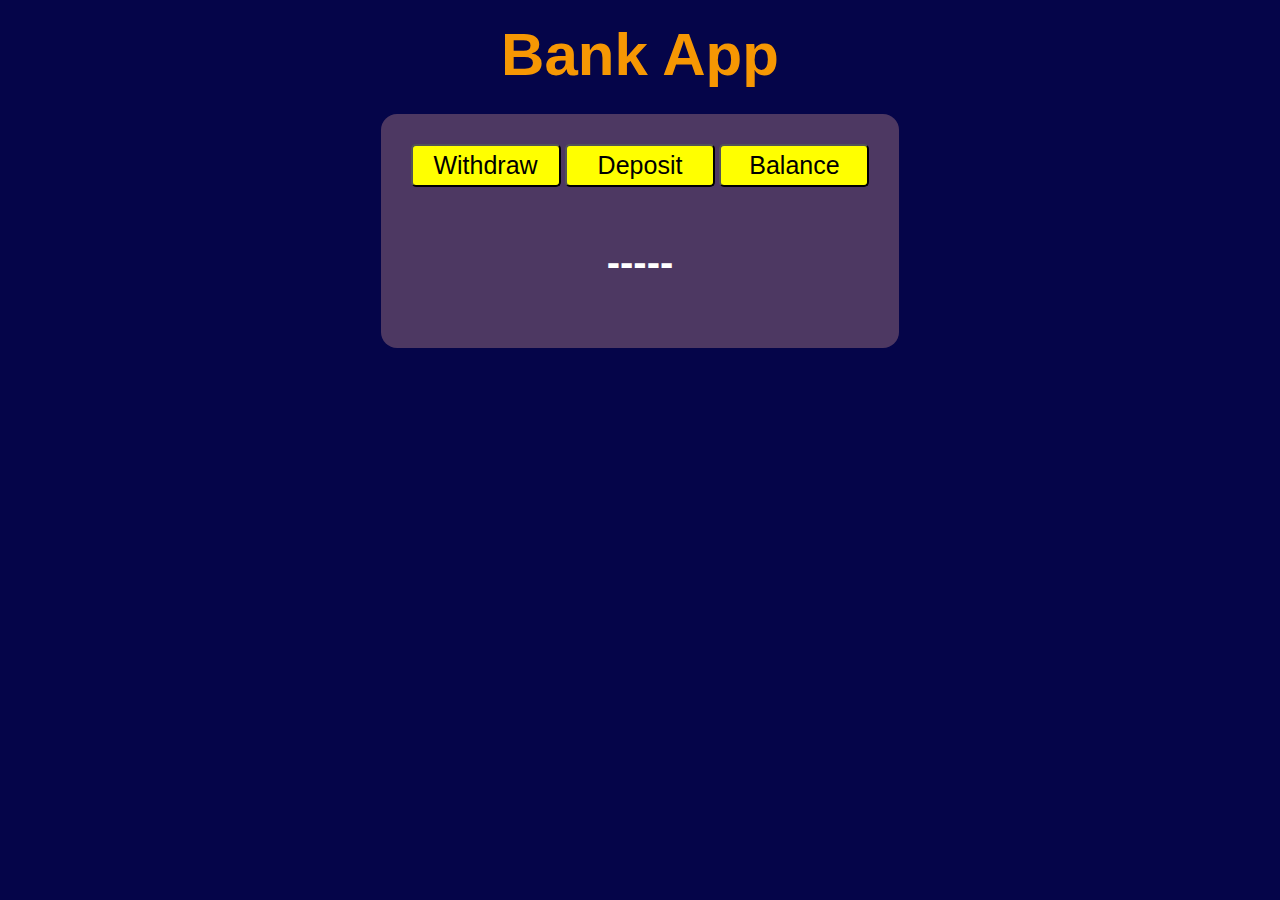
<file: Bank_App/index.html>
<!DOCTYPE html>
<html lang="en">
<head>
    <meta charset="UTF-8">
    <title>Title</title>
    <link href="https://cdn.jsdelivr.net/npm/bootstrap@5.0.2/dist/css/bootstrap.min.css" rel="stylesheet"
          integrity="sha384-EVSTQN3/azprG1Anm3QDgpJLIm9Nao0Yz1ztcQTwFspd3yD65VohhpuuCOmLASjC" crossorigin="anonymous">
    <link href="style.css" rel="stylesheet" type="text/css">

</head>
<body>
<div class="main-container">
    <h1>Bank App</h1>
    <div class="wrapper">

        <div class="search-container">
            <button type="button"   value="withdraw" class="btn-warning" onclick="">Withdraw</button>
            <button type="button"  value="deposit" class="btn-warning" onclick="">Deposit</button>
            <button type="button"  value="balance" class="btn-warning" onclick="">Balance</button>

            <label id="inputLabel"></label>
            <input id="inputAmount" class="form-control" type="number" style="display:none">
            <button type="button"  id="EnterButton" class="btn btn-dark" onclick="searchCity()" style="display:none">Enter</button>
        </div>
        <div class="result-container">

            <div class="card-header">
                <h2 id="cityName">-----</h2>
            </div>


        </div>


    </div>

</div>

<script src="script.js"></script>
</body>
</html>
</file>
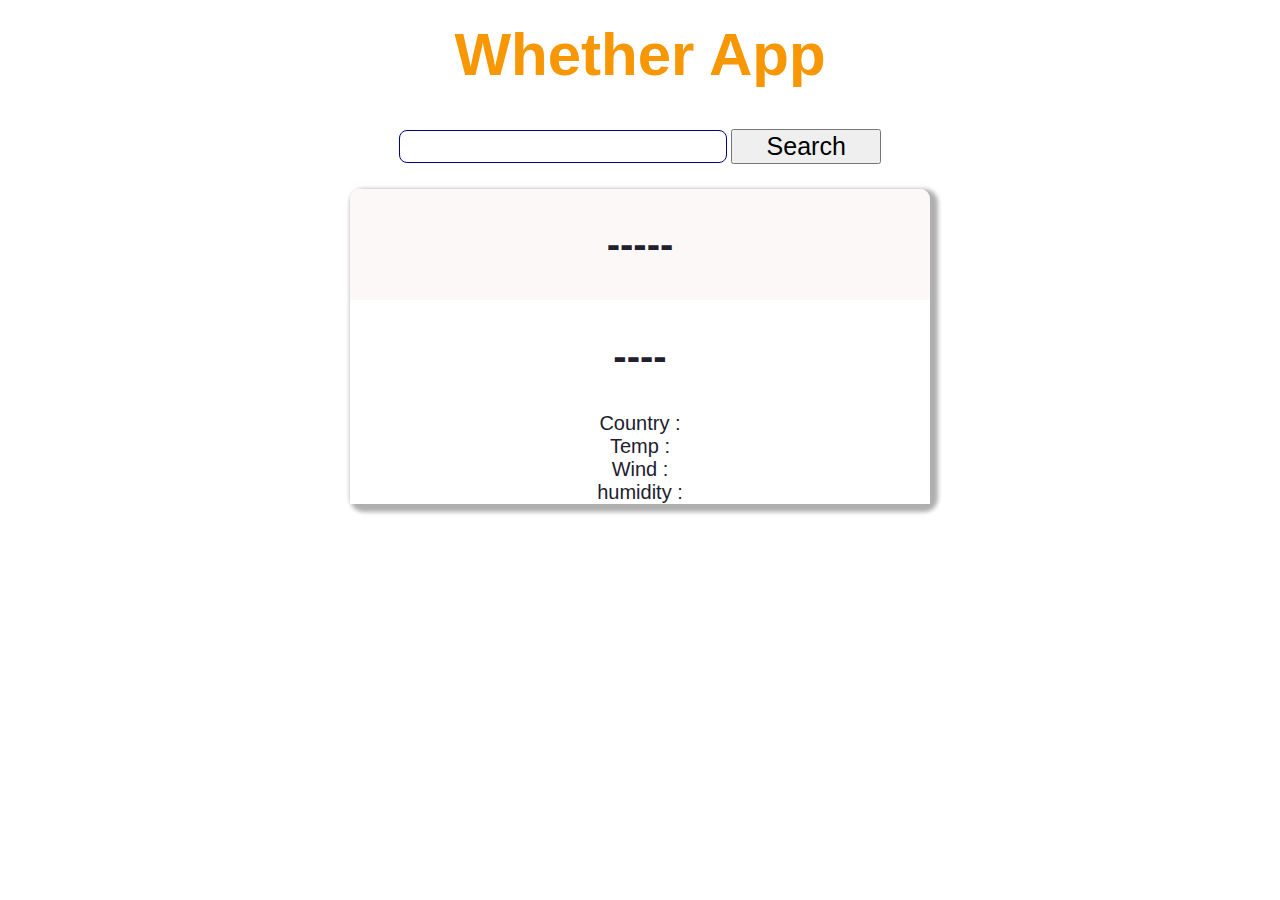
<file: classes/index.html>
<!DOCTYPE html>
<html lang="en">
<head>
    <meta charset="UTF-8">
    <title>Title</title>
    <link href="https://cdn.jsdelivr.net/npm/bootstrap@5.0.2/dist/css/bootstrap.min.css" rel="stylesheet"
          integrity="sha384-EVSTQN3/azprG1Anm3QDgpJLIm9Nao0Yz1ztcQTwFspd3yD65VohhpuuCOmLASjC" crossorigin="anonymous">
    <link href="style.css" rel="stylesheet" type="text/css">

</head>
<body>
<div class="main-container">
    <h1>Whether App</h1>
    <div class="wrapper">

        <div class="search-container">
            <input id="whetherInput" class="form-control">
            <button type="button"  id="Button" class="btn btn-dark" onclick="searchCity()">Search</button>
        </div>
        <div class="result-container">

            <div class="card-header">
                <h2 id="cityName">-----</h2>
            </div>
            <div class="card-body">
                <h2 id="cloud">----</h2>

                <p >Country : <span id="country"></span></p>
                <p >Temp : <span id="temp"></span></p>
                <p >Wind : <span id="wind"></span></p>
                <p >humidity : <span id="humidity"></span></p>

<!--                <p>Max Temp : 106.2</p>-->
<!--                <p>Min Temp : 106.2</p>-->
            </div>

        </div>


    </div>

</div>

<script src="script.js"></script>
</body>
</html>
</file>
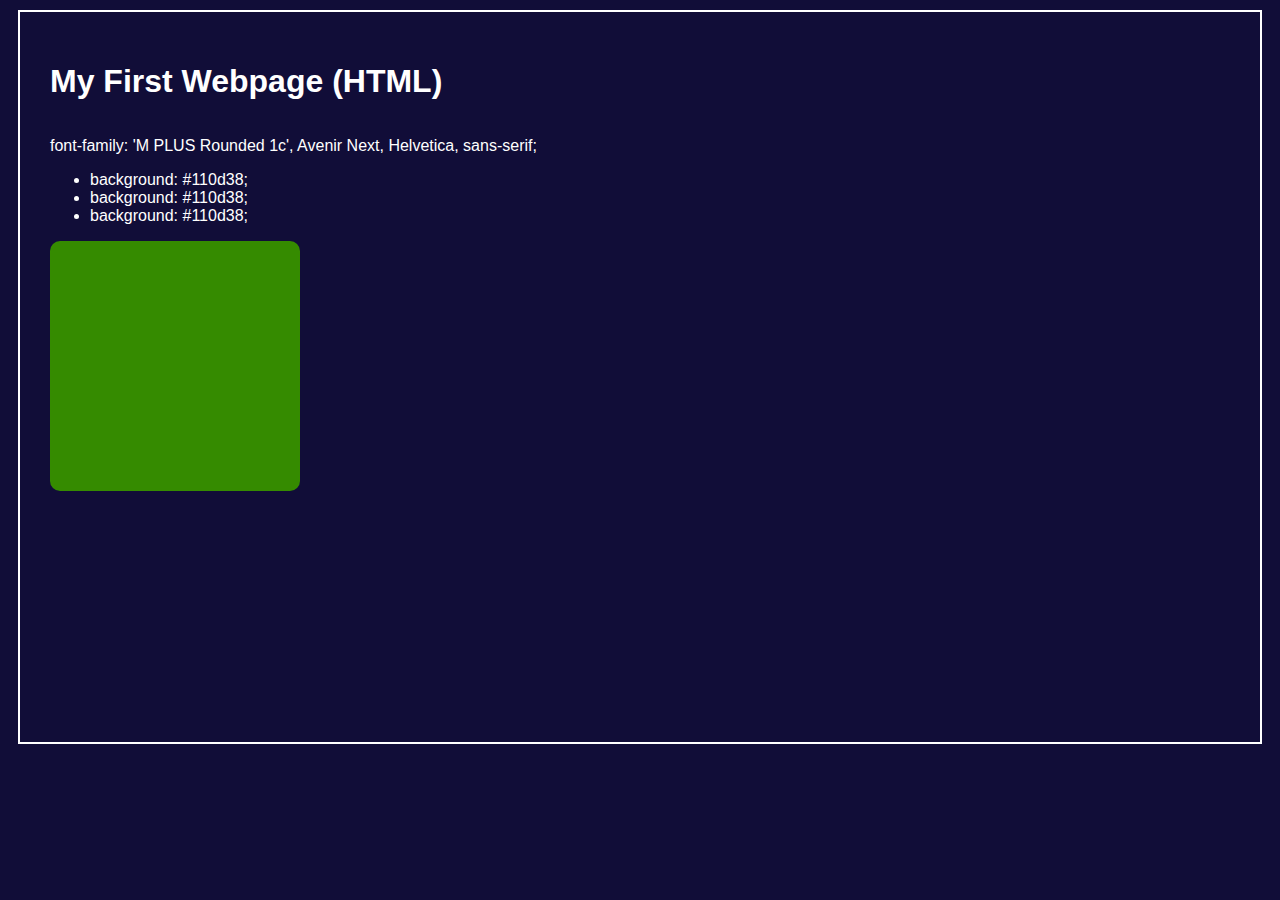
<file: CSS/index.html>
<!DOCTYPE html>
<html lang="en">
<head>
    <meta charset="UTF-8">
    <title>Title</title>

    <link href="style.css" rel="stylesheet" type="text/css">

</head>
<body>
<div class="main-container">
    <h1>My First Webpage (HTML)</h1>
    <p>font-family: 'M PLUS Rounded 1c', Avenir Next, Helvetica, sans-serif;</p>
    <ul>
        <li>background: #110d38;</li>
        <li>background: #110d38;</li>
        <li>background: #110d38;</li>
    </ul>
    <div class="image-container">

<!--        <img src="https://github.com/isurumanoddev/Hackthon_Registration_Webapp/blob/master/static/images/ananya_hiEXaET.jpg?raw=true">-->
    </div>

</div>

<script src="script.js"></script>
</body>
</html>
</file>
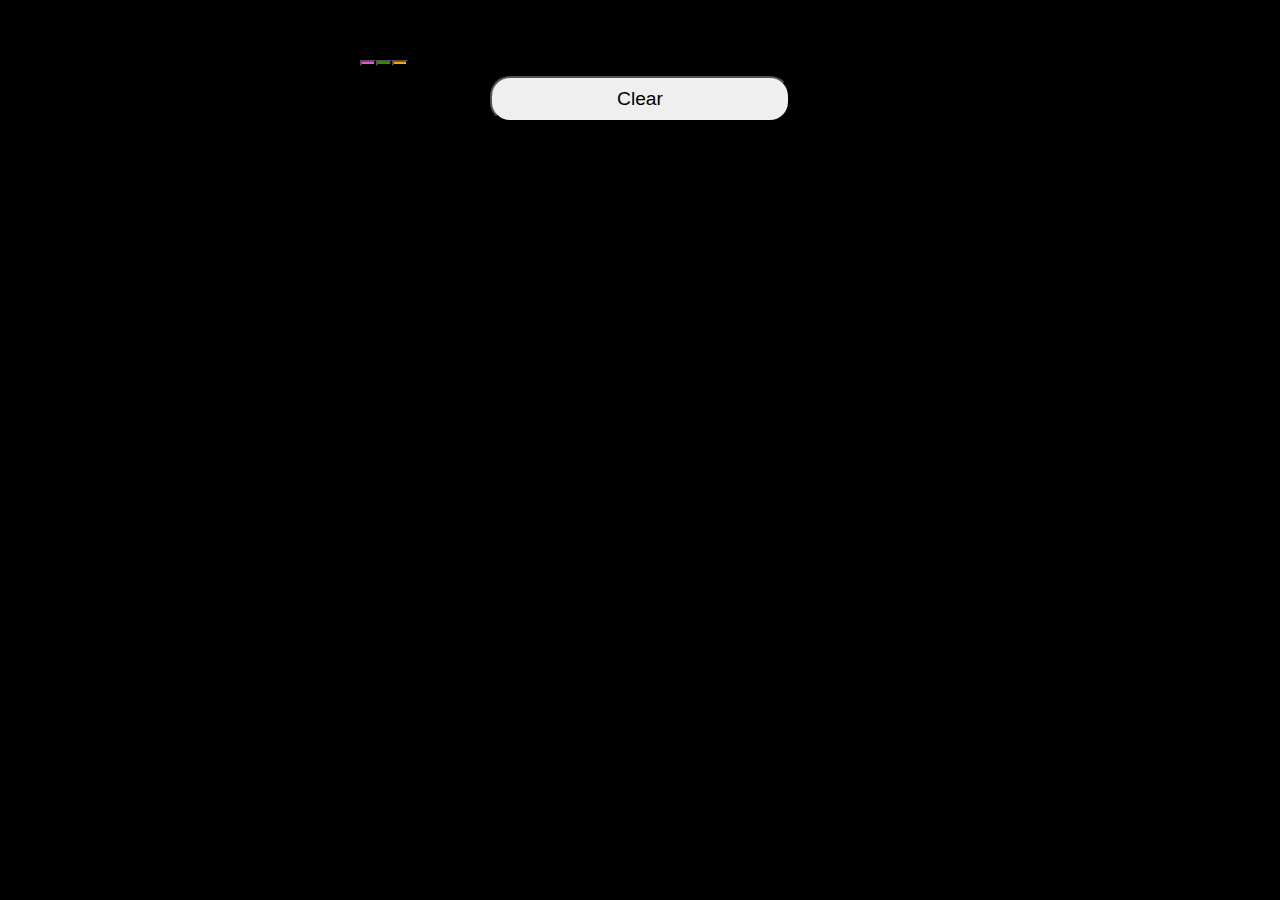
<file: DOM Manipulation/index.html>
<!DOCTYPE html>
<html lang="en">
<head>
    <meta charset="UTF-8">
    <title>Title</title>
    <link href="style.css" rel="stylesheet" type="text/css">

</head>
<body>
<div class="container">
    <div class="squares">
        <button class="colorSquares" id="purple" value="purple"></button>
        <button class="colorSquares"  id="green" value="green"></button>
        <button class="colorSquares" id="orange" value="orange"></button>

    </div>
    <div>
        <button  id="clear" >Clear</button>
    </div>
    <div class="information">


    </div>



</div>
<script src="script.js"></script>
</body>
</html>
</file>
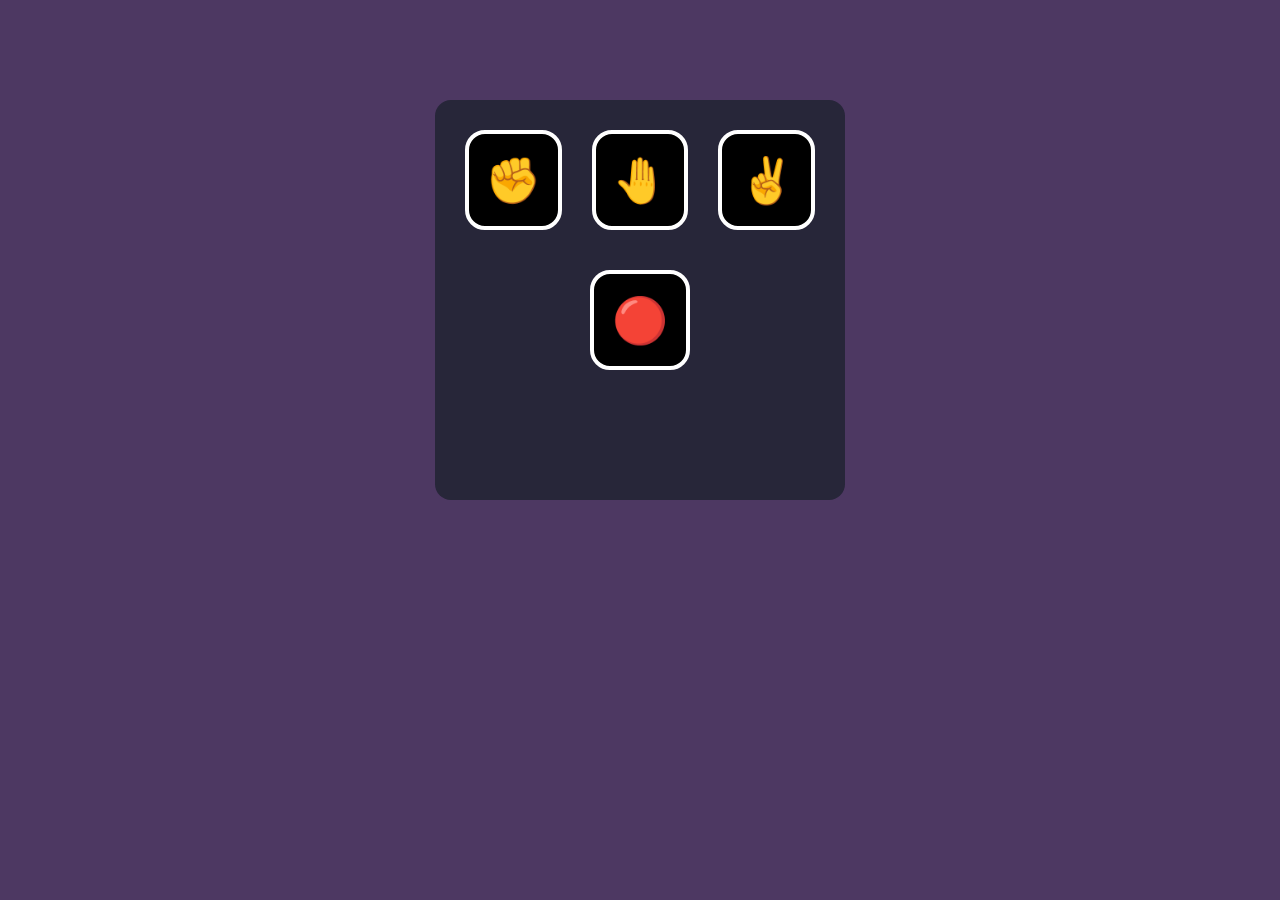
<file: Rock_paper_scissors/index.html>
<!DOCTYPE html>
<html lang="en">
<head>
    <meta charset="UTF-8">
    <title>Title</title>
    <link href="style.css" rel="stylesheet" type="text/css">

</head>
<body>
<div class="wrapper">


    <div class="buttons">
        <button class="rpsButton"  value="Rock">✊</button>
        <button class="rpsButton"  value="Paper">🤚</button>
        <button class="rpsButton"  value="Scissors">✌</button>

    </div>
    <div class="result-container">
        <div id="player-score"></div>
        <button id="clear">🔴</button>
        <div class="player-scores">

            <div id="hands"></div>

            <div id="result"></div>
        </div>
    </div>
    <div class="information">


    </div>


</div>
<script src="script.js"></script>
</body>
</html>
</file>
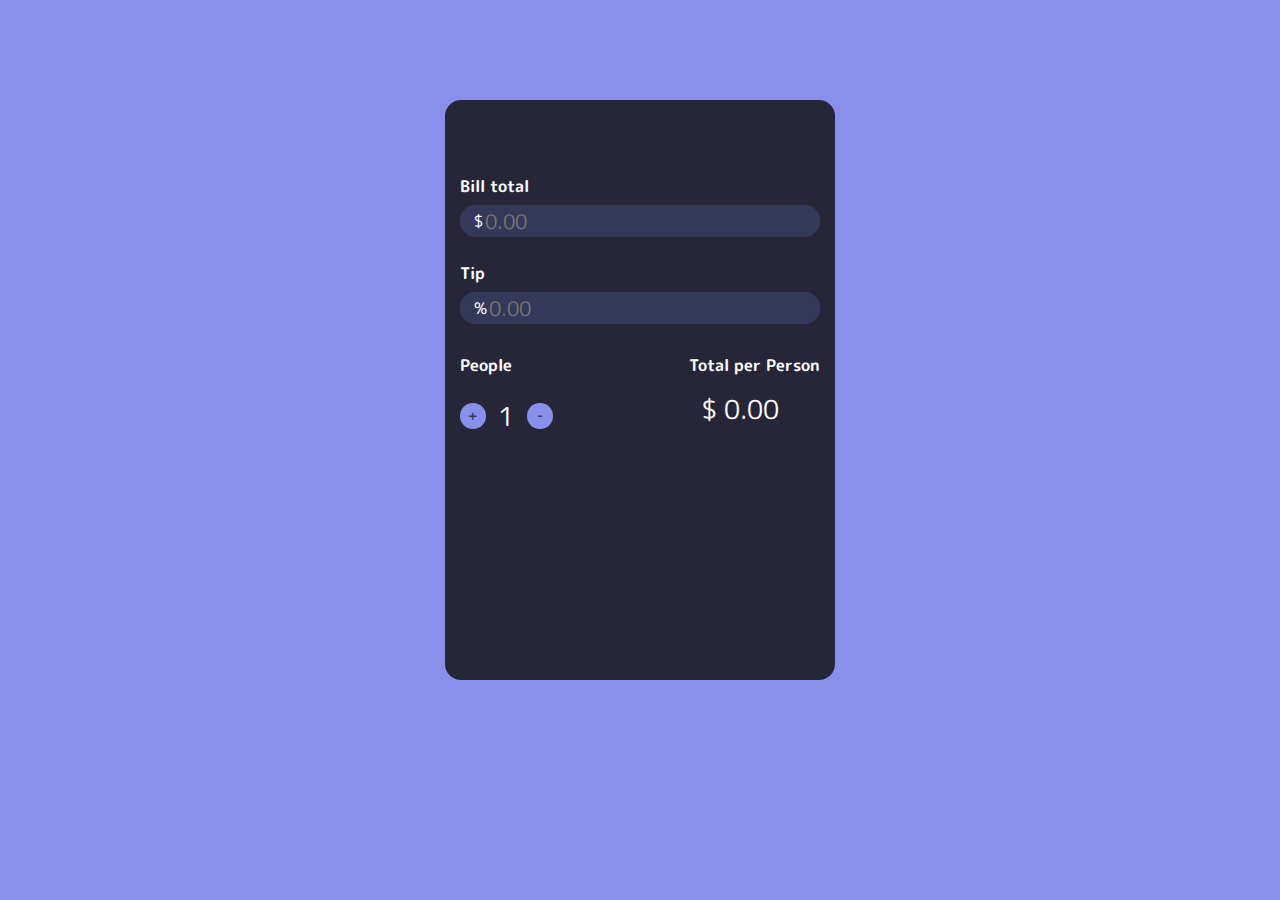
<file: Tip_Calculator/index.html>
<!DOCTYPE html>
<html lang="en">
<head>
    <meta charset="UTF-8">
    <title>Tip Calculator</title>
    <link href="style.css" rel="stylesheet" type="text/css">
    <link rel="preconnect" href="https://fonts.googleapis.com"/>
    <link rel="preconnect" href="https://fonts.gstatic.com" crossorigin/>
    <link href="https://fonts.googleapis.com/css2?family=M+PLUS+Rounded+1c:wght@500&display=swap" rel="stylesheet"/>


</head>
<body>
<div class="wrapper">

    <div class="container" id="top">
        <div class="title">Bill total</div>
        <div class="inputContainer">
            <span>$</span>
            <input type="text" id="billTotalInput" placeholder="0.00" onkeyup="calculateBill()">

        </div>
    </div>

    <div class="container">
        <div class="title">Tip</div>
        <div class="inputContainer">
            <span>%</span>
            <input type="text" id="TipInput" placeholder="0.00" onkeyup="calculateBill()">

        </div>
    </div>

    <div class="container" id="bottom">
        <div class="split-container">
            <div class="title">People</div>
            <div class="controls">
                <div class="button-container">
                    <button  class="split-button" onclick="increasePeople()">
                        <span class="buttonText">+</span>
                    </button>
                </div>
                <span id="numberOfPeople" class="split-amount">1</span>
                <div class="button-container">
                    <button class="split-button" onclick="decreasePeople()">
                        <span class="buttonText">-</span>
                    </button>
                </div>
            </div>

        </div>

        <div class="totalContainer">
            <div class="title">Total per Person</div>
            <div class="total" id="perPersonTotal">$ 0.00</div>
        </div>

    </div>


    <!--<div class="container">-->
    <!--    <div class="form-container">-->
    <!--        <form id="form">-->
    <!--            <div class="form-group">-->
    <!--                <label>Bill Total</label>-->
    <!--                <input type="number" class="form-control">-->

    <!--            </div>-->
    <!--            <div class="form-group">-->
    <!--                <label>Tip</label>-->
    <!--                <input type="number" class="form-control">-->

    <!--            </div>-->
    <!--            <div class="buttons-group">-->
    <!--                <div>-->
    <!--                    <p class="label">People</p>-->
    <!--                    <button class="button">+</button>-->
    <!--                    <label class="label">1</label>-->
    <!--                    <button class="button">-</button>-->
    <!--                </div>-->
    <!--                <div>-->
    <!--                    <p class="label">People</p>-->
    <!--                    <button class="button">+</button>-->
    <!--                    <label>1</label>-->
    <!--                    <button class="button">-</button>-->
    <!--                </div>-->


    <!--            </div>-->
    <!--        </form>-->
    <!--    </div>-->

    <!--</div>-->


    <script src="script.js"></script>
</div>
</body>
</html>
</file>
<file: Bank_App/style.css>
* {
    font-family: 'M PLUS Rounded 1c', Avenir Next, Helvetica, sans-serif;

}

body {
    background: #050549;
}

h1 {
    font-size: 60px;

    margin-top: 20px;
    margin-bottom: 25px;
    font-weight: 700;
    color: #f69703;
}

h3 {
    font-size: 30px;
    font-weight: 700;
}

h2 {
    font-size: 40px;
    font-weight: 700;
}

p {
    margin: 0;
    font-size: 20px;
    padding: 0;
}

.main-container {
    text-align: center;
}

.wrapper {
    width: fit-content;
    height: fit-content;
    color: #000000;
    background: none;
    border-radius: 1rem;
    background: #4d3862;
    margin: 10px auto;
    text-align: center;
    padding: 20px;

}

.search-container {

    margin: 10px;

}

.form-control {

    margin: 10px auto;
    border: 1px solid #cedad0;
    font-size: 25px;
    border-radius: 8px;
    background: #4d3862;
    color: white;
}

.btn-warning {
    background-color: yellow;
    color: black;
    padding: 5px 20px;
    border-radius: 5px;
    width: 150px;
    font-size: 25px;

}

.result-container {

    margin: 10px;
    display: flex;
    flex-direction: column;
    border-radius: 10px;
    background: none;
    color: white;
    /*border: 1px solid;*/
    /*padding: 10px;*/


}

#card-header {
    background: none;
    flex-basis: 20%;
    font-size: 20PX;
    border-top-left-radius: 10px;
    border-top-right-radius: 10px;
    color: #e6e6e7;
    display: none;
}


#inputLabel {
    margin: 20px 50px 0 0;
    display: block;
    text-align: start;
    color: white;
    font-size: 20px;

}


.btn-primary {
    display: none;
    margin: 5px auto;
    width: 30%;
}
</file>
<file: classes/style.css>
* {
    font-family: 'M PLUS Rounded 1c', Avenir Next, Helvetica, sans-serif;

}

body {
    background: #ffffff;
}

h1 {
    font-size: 60px;

    margin-top: 20px;
    margin-bottom: 25px;
    font-weight: 700;
    color: #f69703;
}

h3 {
    font-size: 30px;
    font-weight: 700;
}

h2 {
    font-size: 40px;
    font-weight: 700;
}

p {
    margin: 0;
    font-size: 20px;
    padding: 0;
}

.main-container {
    text-align: center;
}

.wrapper {
    width: 600px;
    height: 500px;
    color: #000000;
    background: none;
    border-radius: 1rem;

    margin: 10px auto;
    text-align: center;

}

.search-container {

    margin: 10px;

}

.form-control {

    margin: 10px auto;
    border: 1px solid darkblue;
    font-size: 25px;
    border-radius: 8px;
}

.btn-dark {
    width: 150px;
    font-size: 25px;
    margin: 15px 0;

}

.result-container {

    margin: 10px;
    display: flex;
    flex-direction: column;
    border-radius: 10px;

    /*border: 1px solid;*/
    /*padding: 10px;*/
    box-shadow: 4px 4px 4px 4px #b0afaf;


}

.card-header {
    flex-basis: 20%;
    background: #fdf8f8;
    border-top-left-radius: 10px;
    border-top-right-radius: 10px;
    color: #21202f;
}

.card-body {
    flex-basis: 80%;
    background: #ffffff;
    color: #21202f;
}
</file>
<file: CSS/style.css>
* {
    font-family: 'M PLUS Rounded 1c', Avenir Next, Helvetica, sans-serif;

}

body {
    background: #110d38;
    color: white;
    font-size: 16px;
}
a {
    color: #93AEBF;
}
.main-container {
    border: 2px solid white;
    margin: 10px;
    height: 700px;
    padding: 15px 30px;
}
.main-container h1 {
    padding: 15px 0;
}
.image-container{
    width: 250px;
    height: 250px;
    background: #358b00;
    border-radius: 10px;
}
.image-container img {
    width:100%;
    height: 100%;
    object-fit: cover;
    border-radius: 10px;
}
</file>
<file: DOM Manipulation/style.css>
body {
    background: black;
    color: aliceblue;
}

.container {
    width: 600px;
    /*margin: auto;*/
    padding: 20px;
    border-radius: 20px;
    margin: 30px auto;
}
.squares {
    padding: 10px 20px;
    display: flex;
    width: 100%;
    margin: 0 auto;

}
.rpsButton {
    border: 4px solid #ffffff;
    background: #eacf0e;
    /*padding: 2px 30px;*/
    width: 100px;
    height: 100px;
    text-align: center;
    margin: 5px;
    font-family: Bahnschrift, serif;
    font-size: 40px;
    border-radius: 20px;

}

#green {
    background: #358b00;

}#orange {
    background: orange;

}

#purple {

    background: #e552de;

}
.information {
    text-align: center;

}
#clear {
    margin: 0 auto;
    display: block;
    width: 50%;
    padding: 10px;
    font-size: larger;
    border-radius: 20px;
}
#clear:hover {
  background-color: #e31b1b;
  color: #f5e9e9;
}
</file>
<file: Rock_paper_scissors/style.css>
* {
    font-family: 'M PLUS Rounded 1c', Avenir Next, Helvetica, sans-serif;
    color: white;
}

body {
    background: #4d3862;
}

.wrapper {
    width: 360px;
    height: 350px;
    color: white;
    background: #272639;
    border-radius: 1rem;
    padding: 25px;
    margin: 100px auto;
    text-align: center;

}

.buttons {
    display: flex;
    gap: 20px;
}


.rpsButton {
    border: 4px solid #ffffff;
    background: #000000;
    /*padding: 2px 30px;*/
    width: 100px;
    height: 100px;
    margin: 5px;
    font-size: 45px;
    cursor: pointer;



    border-radius: 20px;

}




#clear {
    border: 4px solid #ffffff;
    background: #000000;
    /*padding: 2px 30px;*/
    width: 100px;
    height: 100px;
    text-align: center;
    margin: 15px auto;;
    font-size: 45px;
    cursor: pointer;
    border-radius: 20px;
}

#clear:hover {

    border: 4px solid #f30a0a;
    color: #f5e9e9;

}

.result-container {
    text-align: center;
    margin-top: 20px;

}
.player-scores {
    display: flex;
    justify-content: space-between;
    margin: 15px auto;
    font-size: 21px;
    color: yellow;
    font-weight: bolder;

}
#player-score {
    font-size: 1.6rem;
    margin: 0.8rem;
    font-weight: bolder;
}
</file>
<file: Tip_Calculator/style.css>
* {
    font-family: 'M PLUS Rounded 1c', Avenir Next, Helvetica, sans-serif;
    color: white;
}

body {
    background: #8990ec;
}

.wrapper {
    width: 360px;
    height: 550px;
    color: white;
    background: #272639;
    border-radius: 1rem;
    padding: 15px;
    margin: 100px auto;

}

#top {
    margin-top: 60px;
}

.container {

    margin-top: 25px;

}

.title {
    font-weight: bold;
    margin-bottom: 7px;
}

.inputContainer {
      background: #353959;
    padding: 0 14px;
    display: flex;
    align-items: center;
    border-radius:15px ;


}

#billTotalInput, #TipInput {
    font-size: 20px;
    border: none;
  outline: none;
    background: none;



}

#bottom {
    margin-top: 30px;
    display: flex;
    justify-content: space-between;
}

.controls {
    display: flex;
    align-items: center;
}

.button-container {
    background: #8990ec;
    display: grid;
    place-items: center;
    width: 1.6rem;
    height: 1.6rem;
    border-radius: 50%;
}

#numberOfPeople,#perPersonTotal{
    font-size: 1.6rem;
    margin: 0.8rem;
}

.split-button {
    font-size: 0.8rem;
    font-weight: bold;
    display: grid;
    place-items: center;
    background: none;
    border: none;
}

.buttonText {
    color: #353959 !important;
}
#perPersonTotal {

}
</file>
